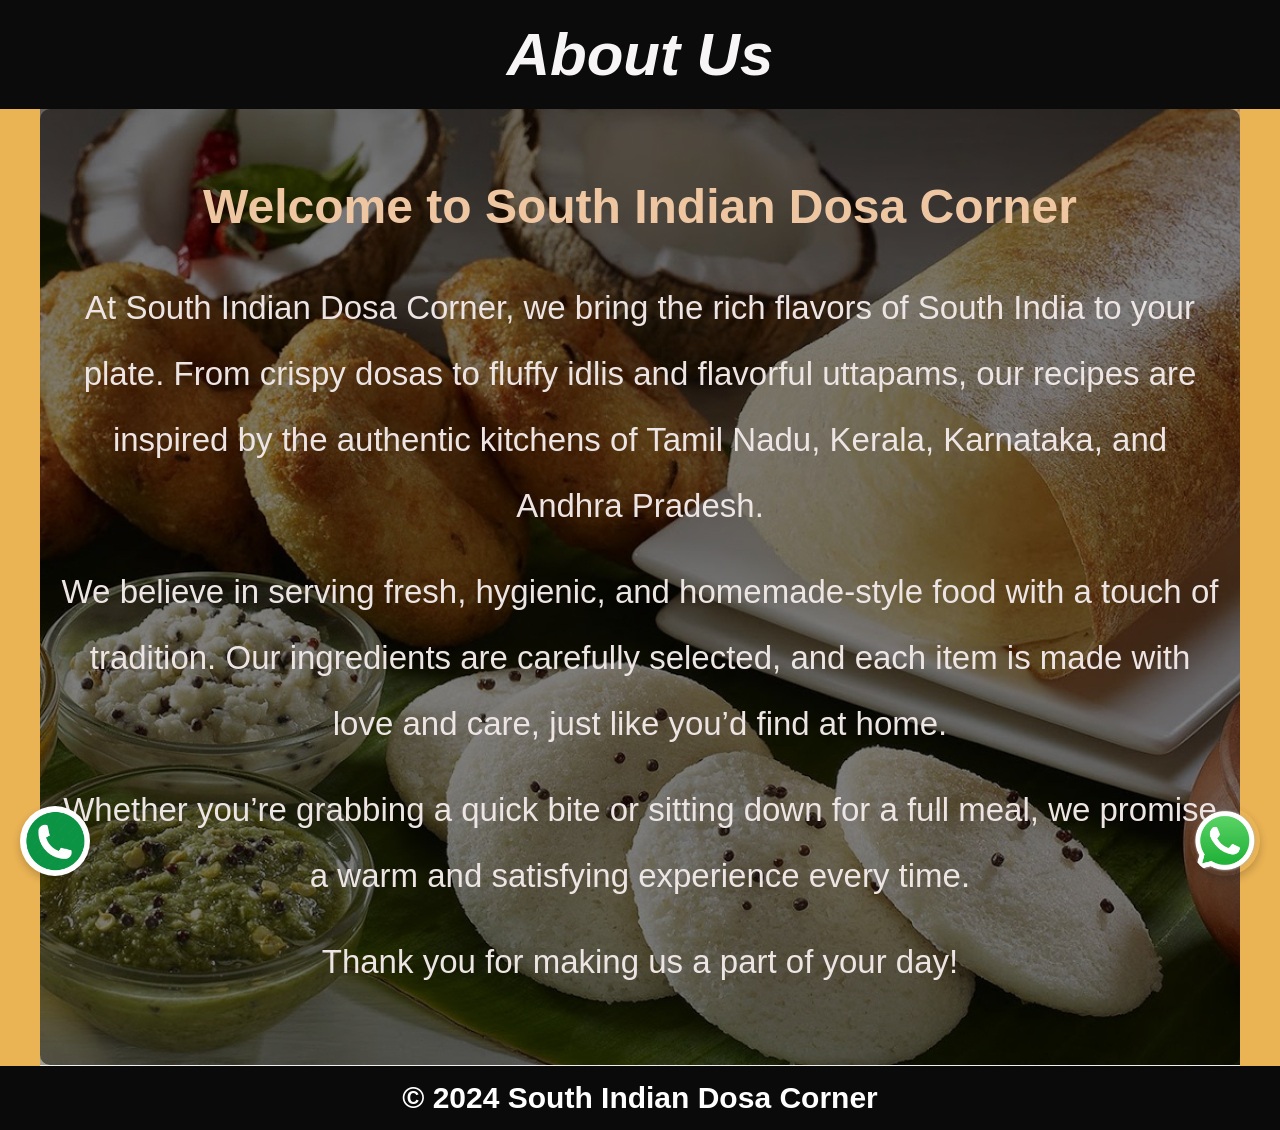
<file: about.html>
<!DOCTYPE html>
<html lang="en">
<head>
  <meta charset="UTF-8" />
  <meta name="viewport" content="width=device-width, initial-scale=1.0"/>
  <title>About Us - South Indian Dosa Corner</title>
  <link rel="stylesheet" href="south.css" />
</head>
<body>

  <header>
    <h1>About Us</h1>
  </header>

  <section class="about-section with-bg">
    <h2>Welcome to South Indian Dosa Corner</h2>
    <p>
      At South Indian Dosa Corner, we bring the rich flavors of South India to your plate.  
      From crispy dosas to fluffy idlis and flavorful uttapams, our recipes are inspired by the authentic kitchens of Tamil Nadu, Kerala, Karnataka, and Andhra Pradesh.
    </p>
    <p>
      We believe in serving fresh, hygienic, and homemade-style food with a touch of tradition. 
      Our ingredients are carefully selected, and each item is made with love and care, just like you’d find at home.
    </p>
    <p>
      Whether you’re grabbing a quick bite or sitting down for a full meal, we promise a warm and satisfying experience every time.
    </p>
    <p>
      Thank you for making us a part of your day!
    </p>
  </section>

  <!-- Sticky Phone and WhatsApp Icons -->
<a href="tel:+917055907981" class="sticky-icon-left" title="Call Us">
  <img src="images/phonelogo.jpg" alt="Phone" />
</a>

<a href="https://wa.me/7055907981" class="sticky-icon-right" title="Chat on WhatsApp" target="_blank">
  <img src="images/whatsapp logo.webp" alt="WhatsApp" />
</a>


  <footer>
    <p>&copy; 2024 South Indian Dosa Corner</p>
  </footer>

</body>
</html>
</file>
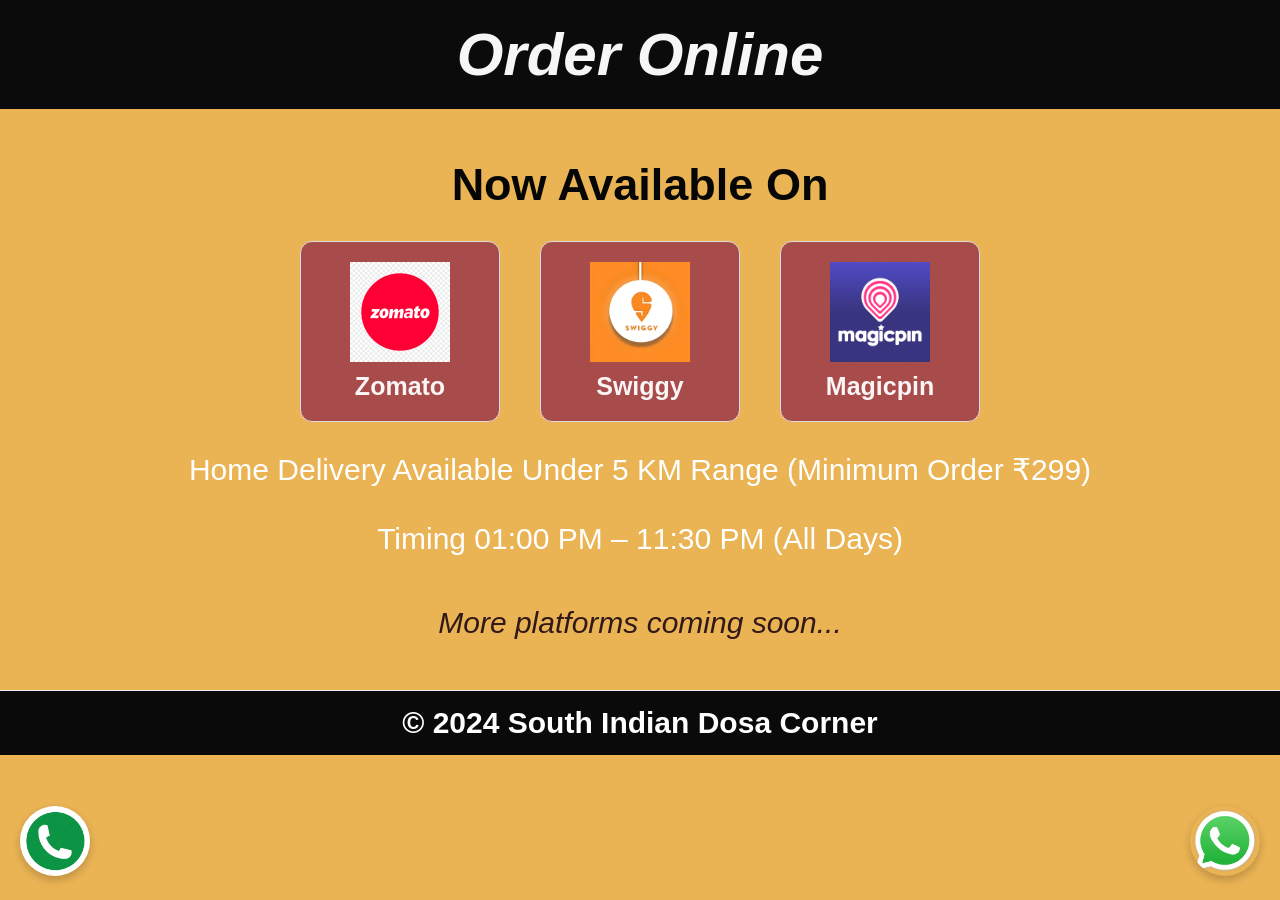
<file: available.html>
<!DOCTYPE html>
<html lang="en">
<head>
  <meta charset="UTF-8" />
  <meta name="viewport" content="width=device-width, initial-scale=1.0"/>
  <title>Order Online - South Indian Dosa Corner</title>
  <link rel="stylesheet" href="south.css" />
</head>
<body>

  <header>
    <h1>Order Online</h1>
  </header>

  <section class="available-section">
    <h2>Now Available On</h2>

    <div class="platforms">
      <a href="https://www.zomato.com/ncr/south-indian-dosa-corner-3-phi-3-greater-noida/order" target="_blank" class="platform-card">
        <img src="images/zomato logo.png" alt="Zomato Logo" />
        <p>Zomato</p>
      </a>
      <a href="https://www.swiggy.com/city/noida-1/south-indian-dosa-corner-greater-noida-rest1146338" target="_blank" class="platform-card">
        <img src="images/sss.png" alt="Swiggy logo" />
        <p>Swiggy</p>
      </a>
      <a href="https://magicpin.in/Greater-noida/Phi-3/Restaurant/South-indian-dosa-corner/store/175cb0b/" target="_blank" class="platform-card">
        <img src="images/magicpin.png" alt="Magicpin Logo" />
        <p>Magicpin</p>
      </a>
      


    </div>
    <p class="delivery">Home Delivery Available Under 5 KM Range (Minimum Order ₹299) </p>
    <p class="timing">Timing 01:00 PM – 11:30 PM (All Days)</p>
    <p class="note">More platforms coming soon...</p>
  </section>

  <!-- Sticky Phone and WhatsApp Icons -->
<a href="tel:+917055907981" class="sticky-icon-left" title="Call Us">
  <img src="images/phonelogo.jpg" alt="Phone" />
</a>

<a href="https://wa.me/7055907981" class="sticky-icon-right" title="Chat on WhatsApp" target="_blank">
  <img src="images/whatsapp logo.webp" alt="WhatsApp" />
</a>


  <footer>
    <p>&copy; 2024 South Indian Dosa Corner</p>
  </footer>

</body>
</html>
</file>
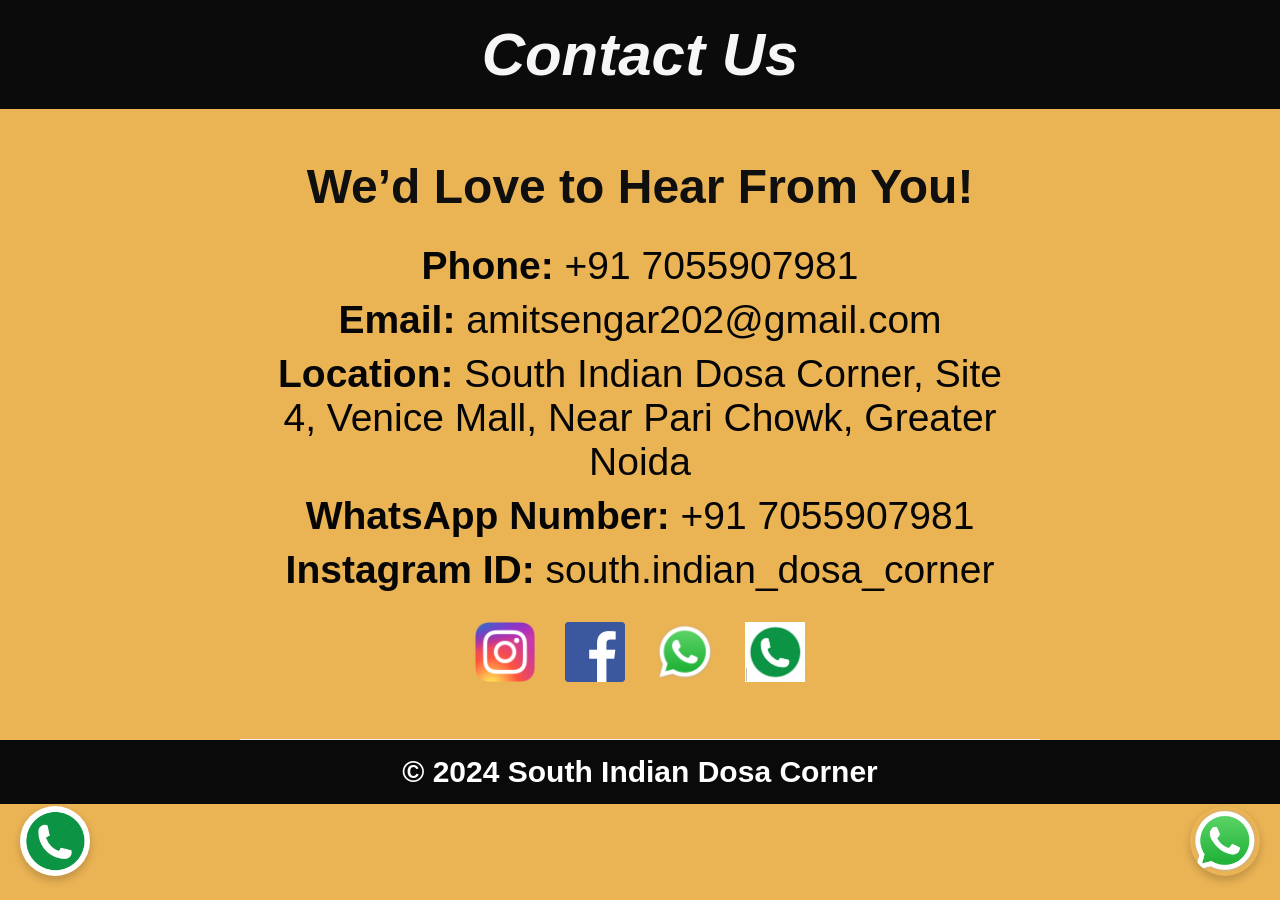
<file: contact.html>
<!DOCTYPE html>
<html lang="en">
<head>
  <meta charset="UTF-8" />
  <meta name="viewport" content="width=device-width, initial-scale=1.0"/>
  <title>Contact Us - South Indian Dosa Corner</title>
  <link rel="stylesheet" href="south.css" />
</head>
<body>

  <header>
    <h1>Contact Us</h1>
  </header>

  <section class="contact-section">
    <h2>We’d Love to Hear From You!</h2>
    
    <!-- <form class="contact-form">
      <input type="text" name="name" placeholder="" required />
      <input type="email" name="email" placeholder="amitsengar202@gmail.com" required />
      <textarea name="message" rows="5" placeholder="Thank You! For making us a part of your day" required></textarea>
      <button type="submit">Send Message</button>
    </form> -->

    <div class="contact-details">
      <p><strong>Phone:</strong> +91 7055907981</p>
      <p><strong>Email:</strong> amitsengar202@gmail.com</p>
      <p><strong>Location:</strong> South Indian Dosa Corner,           Site 4, Venice Mall, Near Pari Chowk, Greater Noida</p>
      <p><strong>WhatsApp Number:</strong> +91 7055907981</p>
      <p><strong>Instagram ID:</strong> south.indian_dosa_corner</p>
       <!-- <img src="images/insta logo.webp" alt="Instagram Logo" />
        <img src="images/facebook.png" alt="Facebook Logo" />
         <img src="images/whatsapp.png" alt="Whatsapp Logo" /> -->
    </div>
    <div class="social-links">
  <a href="https://www.instagram.com/south.indian_dosa_corner?igsh=NmZvOW85MGg4d21r" target="_blank">
    <img src="images/insta logo.webp" alt="Instagram" />
  </a>
  <a href="https://www.facebook.com" target="_blank">
    <img src="images/fb logo.png" alt="Facebook" />
  </a>
   <a href="https://wa.me/7055907981" target="_blank">
    <img src="images/whatsapp logo.webp" alt="WhatsApp" />
  </a> 
   <a href="https://wa.me/7055907981" target="_blank">
    <img src="images/phonelogo.jpg" alt="WhatsApp" />
  </a>
</div>
  </section>

  <!-- Sticky Phone and WhatsApp Icons -->
<a href="tel:+917055907981" class="sticky-icon-left" title="Call Us">
  <img src="images/phonelogo.jpg" alt="Phone" />
</a>

<a href="https://wa.me/7055907981" class="sticky-icon-right" title="Chat on WhatsApp" target="_blank">
  <img src="images/whatsapp logo.webp" alt="WhatsApp" />
</a>


  <footer>
    <p>&copy; 2024 South Indian Dosa Corner</p>
  </footer>

</body>
</html>
</file>
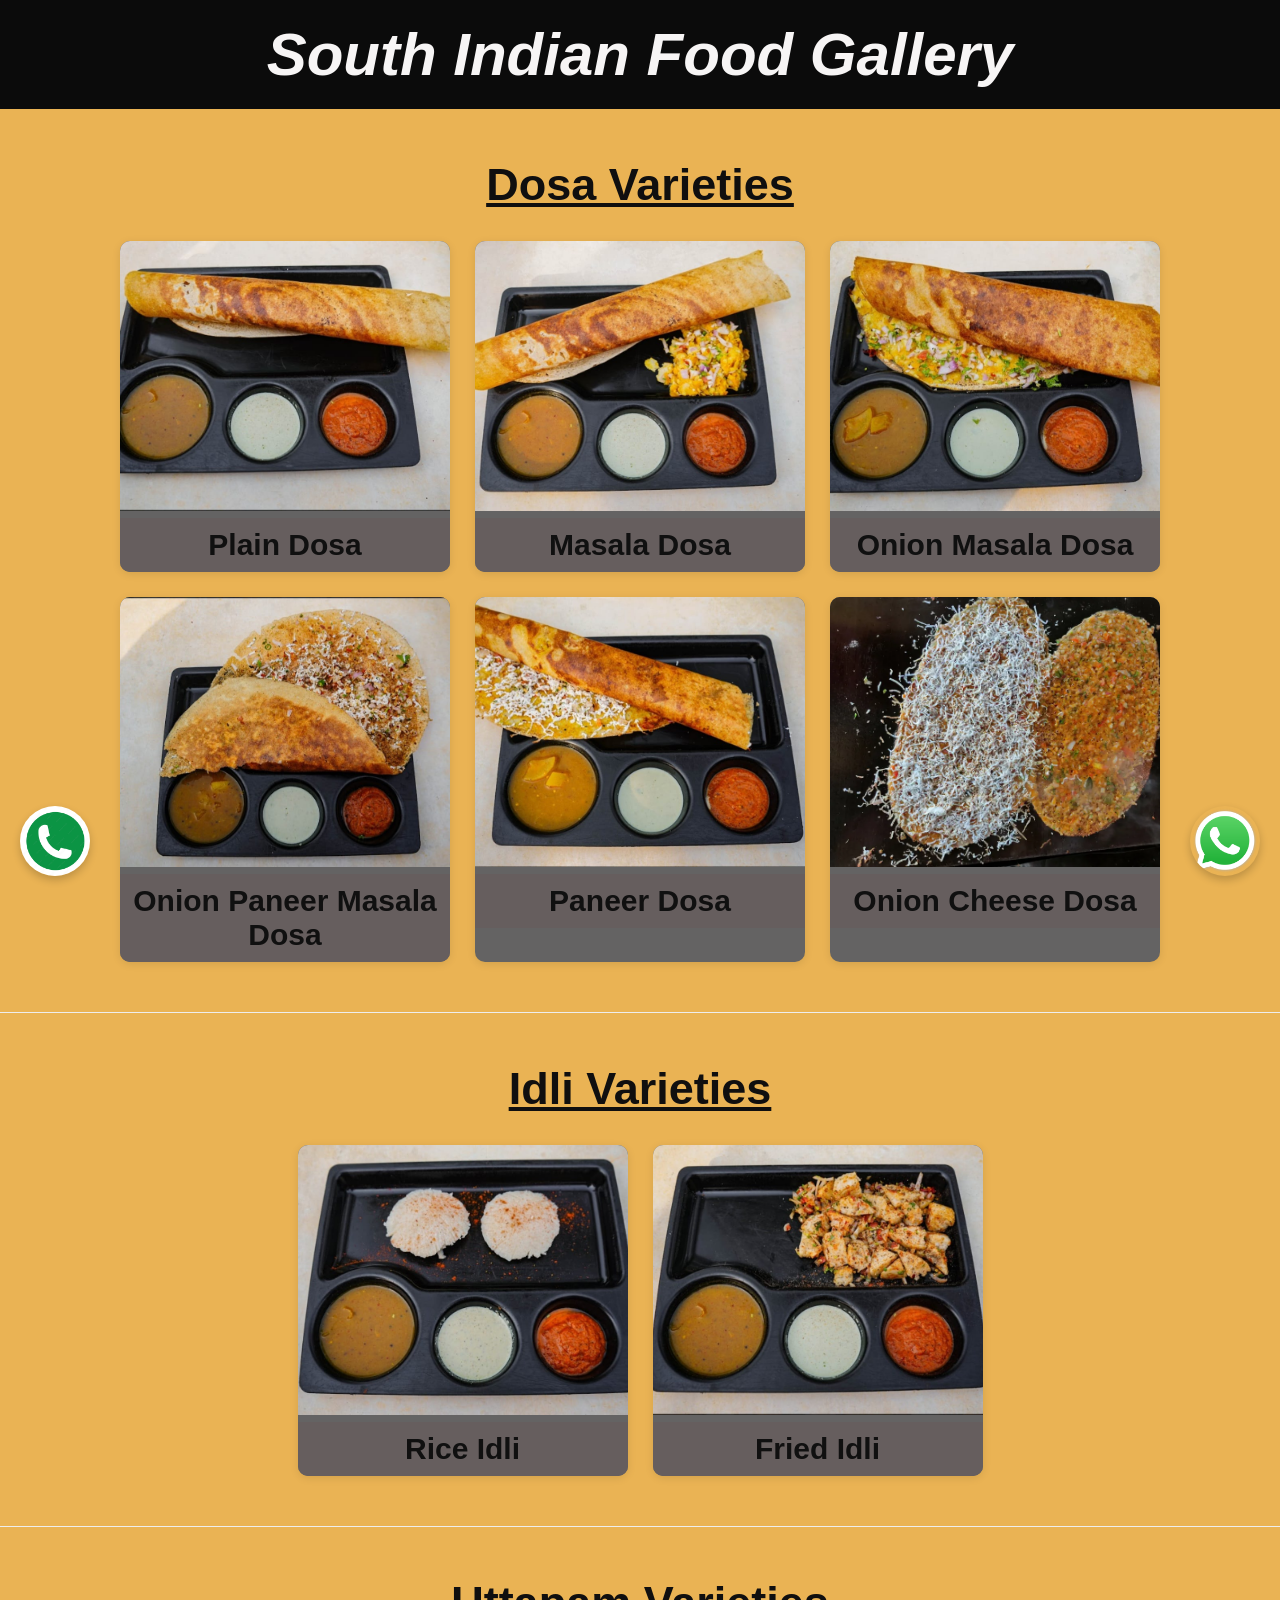
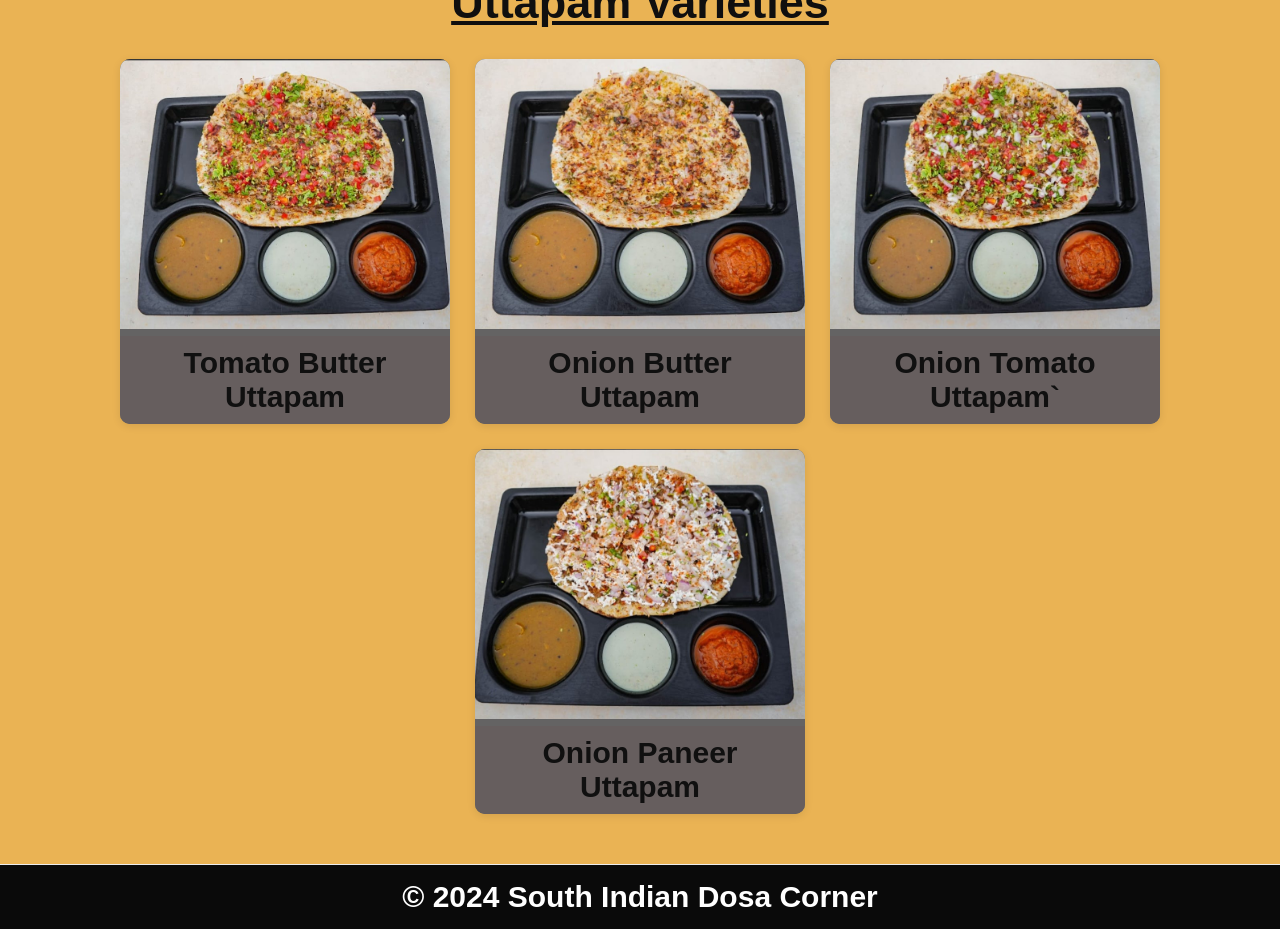
<file: images.html>
<!DOCTYPE html>
<html lang="en">
<head>
  <meta charset="UTF-8" />
  <meta name="viewport" content="width=device-width, initial-scale=1.0"/>
  <title>South Indian Food Images</title>
  <link rel="stylesheet" href="south.css" >
</head>
<body>

  <header>
    <h1>South Indian Food Gallery</h1>
  </header>

  <!-- Dosa Section -->
  <section class="gallery-section">
    <h2>Dosa Varieties</h2>
    <div class="gallery">
      <div class="card">
        <img src="images/plain dosaa.jfif" alt="Plain Dosa" onclick="openImage(this)">
        <p>Plain Dosa</p>
      </div>
      <div class="card">
        <img src="images/masala dosaa.jfif" alt="Masala Dosa" onclick="openImage(this)">
        <p>Masala Dosa</p>
      </div>
      <div class="card">
        <img src="images/onion masala dosa.jfif" alt="Onion Masala Dosa" onclick="openImage(this)">
        <p>Onion Masala Dosa</p>
      </div>
       <div class="card">
        <img src="images/onion paneer dosa.jfif" alt="Onion Paneer Masala Dosa" onclick="openImage(this)">
        <p>Onion Paneer Masala Dosa</p>
      </div>
       <div class="card">
        <img src="images/paneer butter dosa.jfif" alt="Paneer Dosa" onclick="openImage(this)">
        <p>Paneer Dosa</p>
      </div>
       <div class="card">
        <img src="images/cheesedosa.webp" alt="Onion Cheese Dosa" onclick="openImage(this)">
        <p>Onion Cheese Dosa</p>
      </div>
    </div>
  </section>

  <!-- Idli Section -->
  <section class="gallery-section">
    <h2>Idli Varieties</h2>
    <div class="gallery">
      <div class="card">
        <img src="images/rice idle.jfif" alt="Rice Idli" onclick="openImage(this)">
        <p>Rice Idli</p>
      </div>
      <div class="card">
        <img src="images/fried idlii.jfif" alt="Fried Idli" onclick="openImage(this)">
        <p>Fried Idli</p>
      </div>
    </div>
  </section>

  <!-- Uttapam Section -->
  <section class="gallery-section">
    <h2>Uttapam Varieties</h2>
    <div class="gallery">
      <div class="card">
        <img src="images/tomato uttapa.jfif" alt="Tomato Butter Uttapam" onclick="openImage(this)">
        <p>Tomato Butter Uttapam</p>
      </div>
      <div class="card">
        <img src="images/onion butter uttapam.jfif" alt="Onion Butter Uttapam" onclick="openImage(this)">
        <p>Onion Butter Uttapam</p>
      </div>
      <div class="card">
        <img src="images/onion tomato uttapam.jfif" alt="Onion Tomato Uttapam" onclick="openImage(this)">
        <p>Onion Tomato Uttapam`</p>
      </div>
      <div class="card">
        <img src="images/onion cheese uttapam.jfif" alt="Onion Paneer Uttapam" onclick="openImage(this)">
        <p>Onion Paneer Uttapam</p>
      </div>
    </div>
  </section>

  <footer>
    <p>&copy; 2024 South Indian Dosa Corner</p>
  </footer>

  <!-- ✅ Modal for Full Image View -->
  <div id="imageModal" class="modal" onclick="closeImage()">
    <span class="close">&times;</span>
    <img class="modal-content" id="popupImg">
  </div>

  <!-- ✅ JS to Handle Image Click and Close -->
  <script>
    function openImage(img) {
      const modal = document.getElementById("imageModal");
      const popupImg = document.getElementById("popupImg");
      popupImg.src = img.src;
      modal.style.display = "block";
    }

    function closeImage() {
      document.getElementById("imageModal").style.display = "none";
    }
  </script>

<!-- Sticky Phone and WhatsApp Icons -->
<a href="tel:+917055907981" class="sticky-icon-left" title="Call Us">
  <img src="images/phonelogo.jpg" alt="Phone" />
</a>

<a href="https://wa.me/7055907981" class="sticky-icon-right" title="Chat on WhatsApp" target="_blank">
  <img src="images/whatsapp logo.webp" alt="WhatsApp" />
</a>

</body>
</html>
</file>
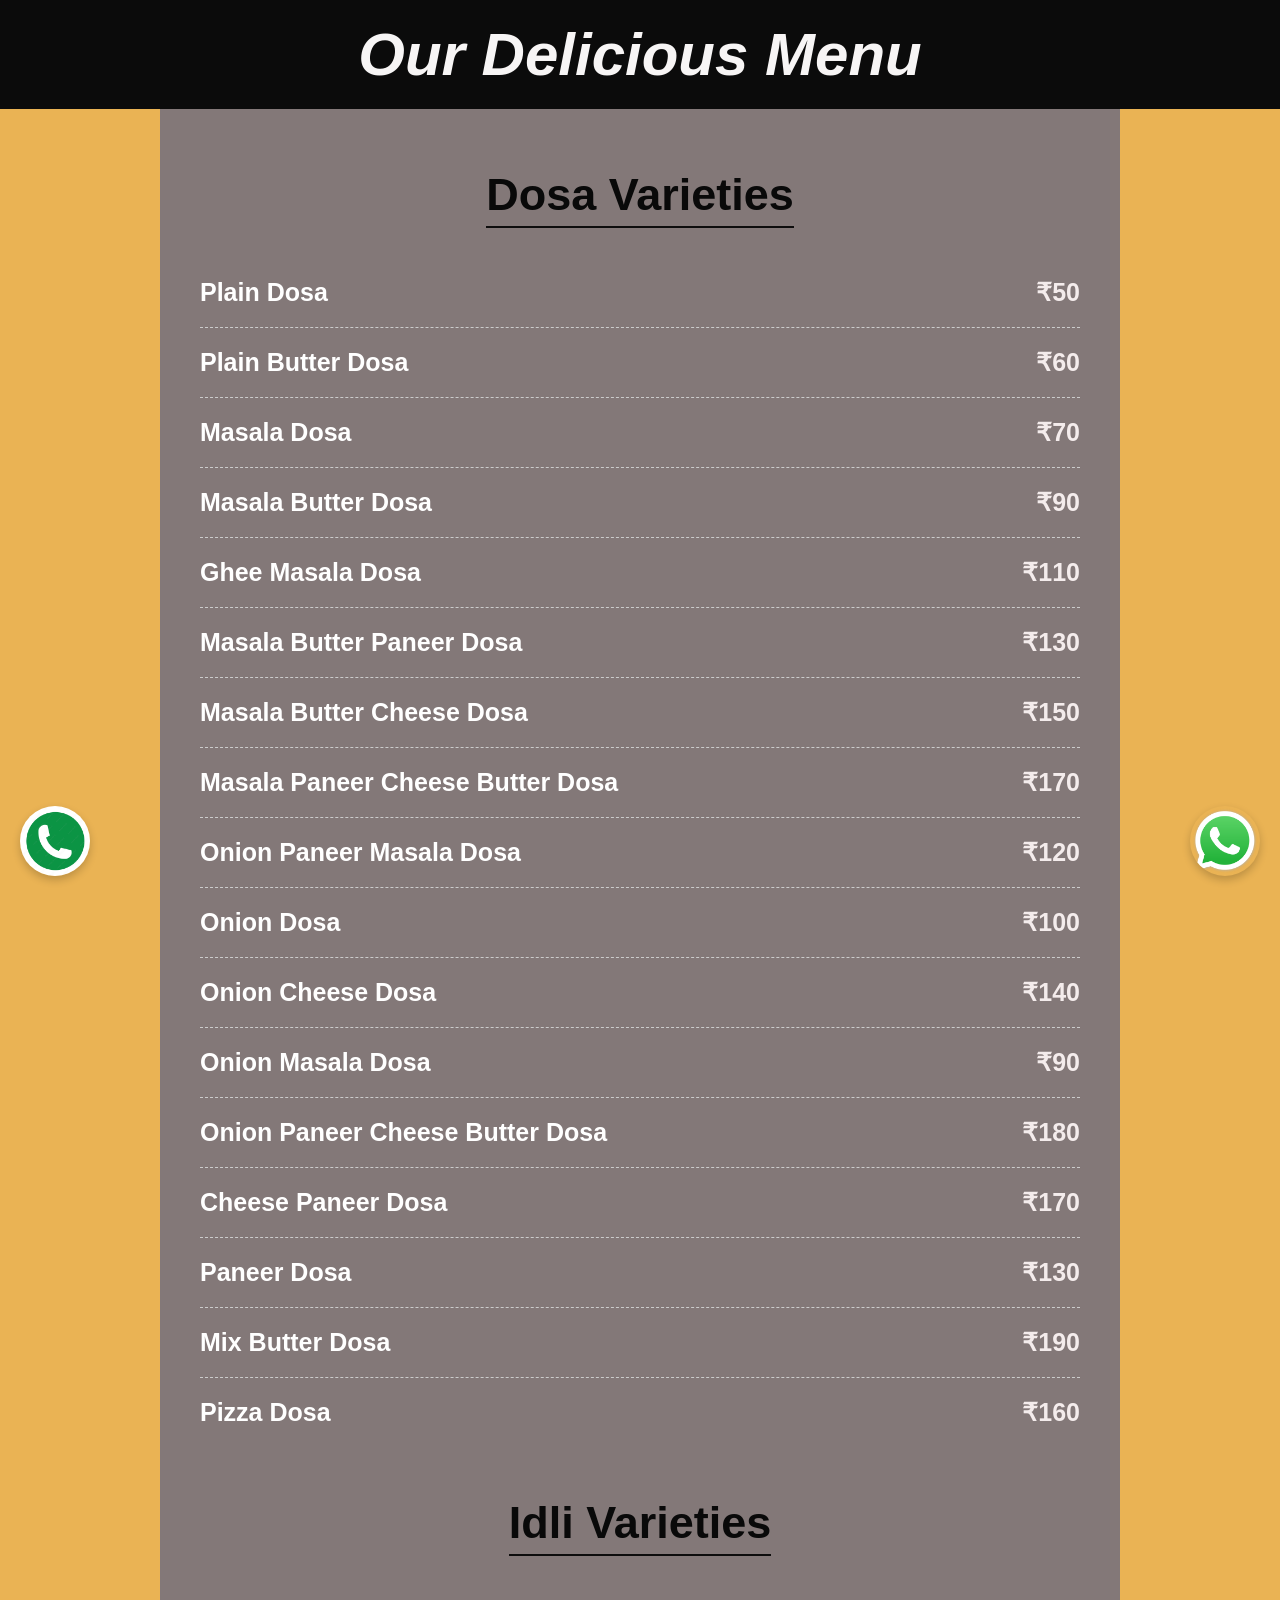
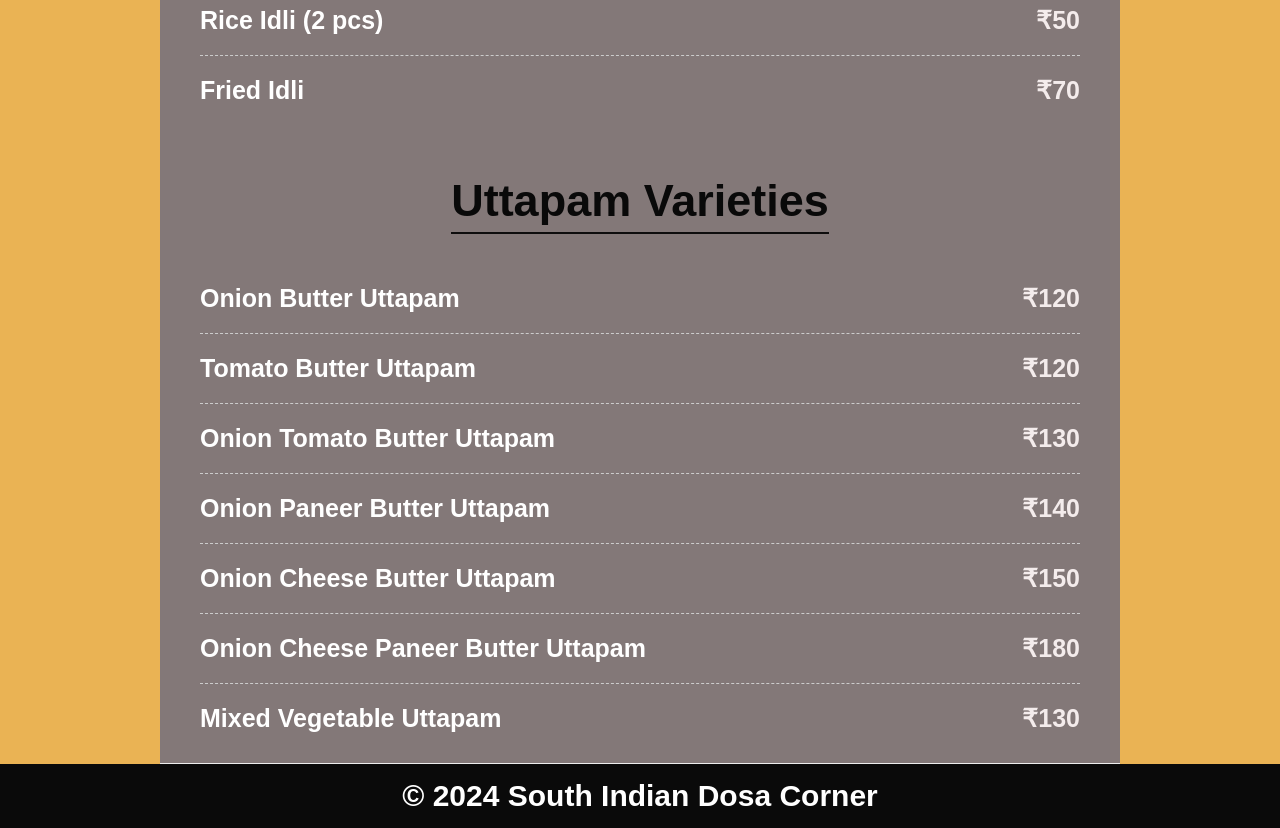
<file: menu.html>
<!DOCTYPE html>
<html lang="en">
<head>
  <meta charset="UTF-8" />
  <meta name="viewport" content="width=device-width, initial-scale=1.0"/>
  <title>Dosa Corner Menu</title>
  <link rel="stylesheet" href="south.css" />
</head>
<body>

  <header>
    <h1>Our Delicious Menu</h1>
  </header>

  <section class="menu-section">
    <h2>Dosa Varieties</h2>
    <div class="menu-list">
      <div class="menu-item">
        <span class="item-name">Plain Dosa</span>
        <span class="item-price">₹50</span>
      </div>
      <div class="menu-item">
        <span class="item-name">Plain Butter Dosa</span>
        <span class="item-price">₹60</span>
      </div>
       <div class="menu-item">
        <span class="item-name">Masala Dosa</span>
        <span class="item-price">₹70</span>
      </div>
      <div class="menu-item">
        <span class="item-name">Masala Butter Dosa</span>
        <span class="item-price">₹90</span>
      </div>
       <div class="menu-item">
        <span class="item-name">Ghee Masala Dosa</span>
        <span class="item-price">₹110</span>
      </div>
       <div class="menu-item">
        <span class="item-name">Masala Butter Paneer Dosa</span>
        <span class="item-price">₹130</span>
      </div>
       <div class="menu-item">
        <span class="item-name">Masala Butter Cheese Dosa</span>
        <span class="item-price">₹150</span>
      </div>
       <div class="menu-item">
        <span class="item-name">Masala Paneer Cheese Butter Dosa</span>
        <span class="item-price">₹170</span>
      </div>
       <div class="menu-item">
        <span class="item-name">Onion Paneer Masala Dosa</span>
        <span class="item-price">₹120</span>
      </div>
      <div class="menu-item">
        <span class="item-name">Onion Dosa</span>
        <span class="item-price">₹100</span>
      </div>
      <div class="menu-item">
        <span class="item-name">Onion Cheese Dosa</span>
        <span class="item-price">₹140</span>
      </div>
      <div class="menu-item">
        <span class="item-name">Onion Masala Dosa</span>
        <span class="item-price">₹90</span>
      </div>
      <div class="menu-item">
        <span class="item-name">Onion Paneer Cheese Butter Dosa</span>
        <span class="item-price">₹180</span>
      </div>
      <div class="menu-item">
        <span class="item-name">Cheese Paneer Dosa</span>
        <span class="item-price">₹170</span>
      </div>
      <div class="menu-item">
        <span class="item-name">Paneer Dosa</span>
        <span class="item-price">₹130</span>
      </div>
      <div class="menu-item">
        <span class="item-name">Mix Butter Dosa</span>
        <span class="item-price">₹190</span>
      </div>
      <div class="menu-item">
        <span class="item-name">Pizza Dosa</span>
        <span class="item-price">₹160</span>
      </div>
    </div>

    <h2>Idli Varieties</h2>
    <div class="menu-list">
      <div class="menu-item">
        <span class="item-name">Rice Idli (2 pcs)</span>
        <span class="item-price">₹50</span>
      </div>
      <div class="menu-item">
        <span class="item-name">Fried Idli</span>
        <span class="item-price">₹70</span>
      </div>
    </div>

    <h2>Uttapam Varieties</h2>
    <div class="menu-list">
      <div class="menu-item">
        <span class="item-name">Onion Butter Uttapam</span>
        <span class="item-price">₹120</span>
      </div>
      <div class="menu-item">
        <span class="item-name">Tomato Butter Uttapam</span>
        <span class="item-price">₹120</span>
      </div>
      <div class="menu-item">
        <span class="item-name">Onion Tomato Butter Uttapam</span>
        <span class="item-price">₹130</span>
      </div>
      <div class="menu-item">
        <span class="item-name">Onion Paneer Butter Uttapam</span>
        <span class="item-price">₹140</span>
      </div>
      <div class="menu-item">
        <span class="item-name">Onion Cheese Butter Uttapam</span>
        <span class="item-price">₹150</span>
      </div>
      <div class="menu-item">
        <span class="item-name">Onion Cheese Paneer Butter Uttapam</span>
        <span class="item-price">₹180</span>
      </div>
      <div class="menu-item">
        <span class="item-name">Mixed Vegetable Uttapam</span>
        <span class="item-price">₹130</span>
      </div>
    </div>
  </section>

  <!-- Sticky Phone and WhatsApp Icons -->
<a href="tel:+917055907981" class="sticky-icon-left" title="Call Us">
  <img src="images/phonelogo.jpg" alt="Phone" />
</a>

<a href="https://wa.me/7055907981" class="sticky-icon-right" title="Chat on WhatsApp" target="_blank">
  <img src="images/whatsapp logo.webp" alt="WhatsApp" />
</a>


  <footer>
    <p>&copy; 2024 South Indian Dosa Corner</p>
  </footer>

</body>
</html>
</file>
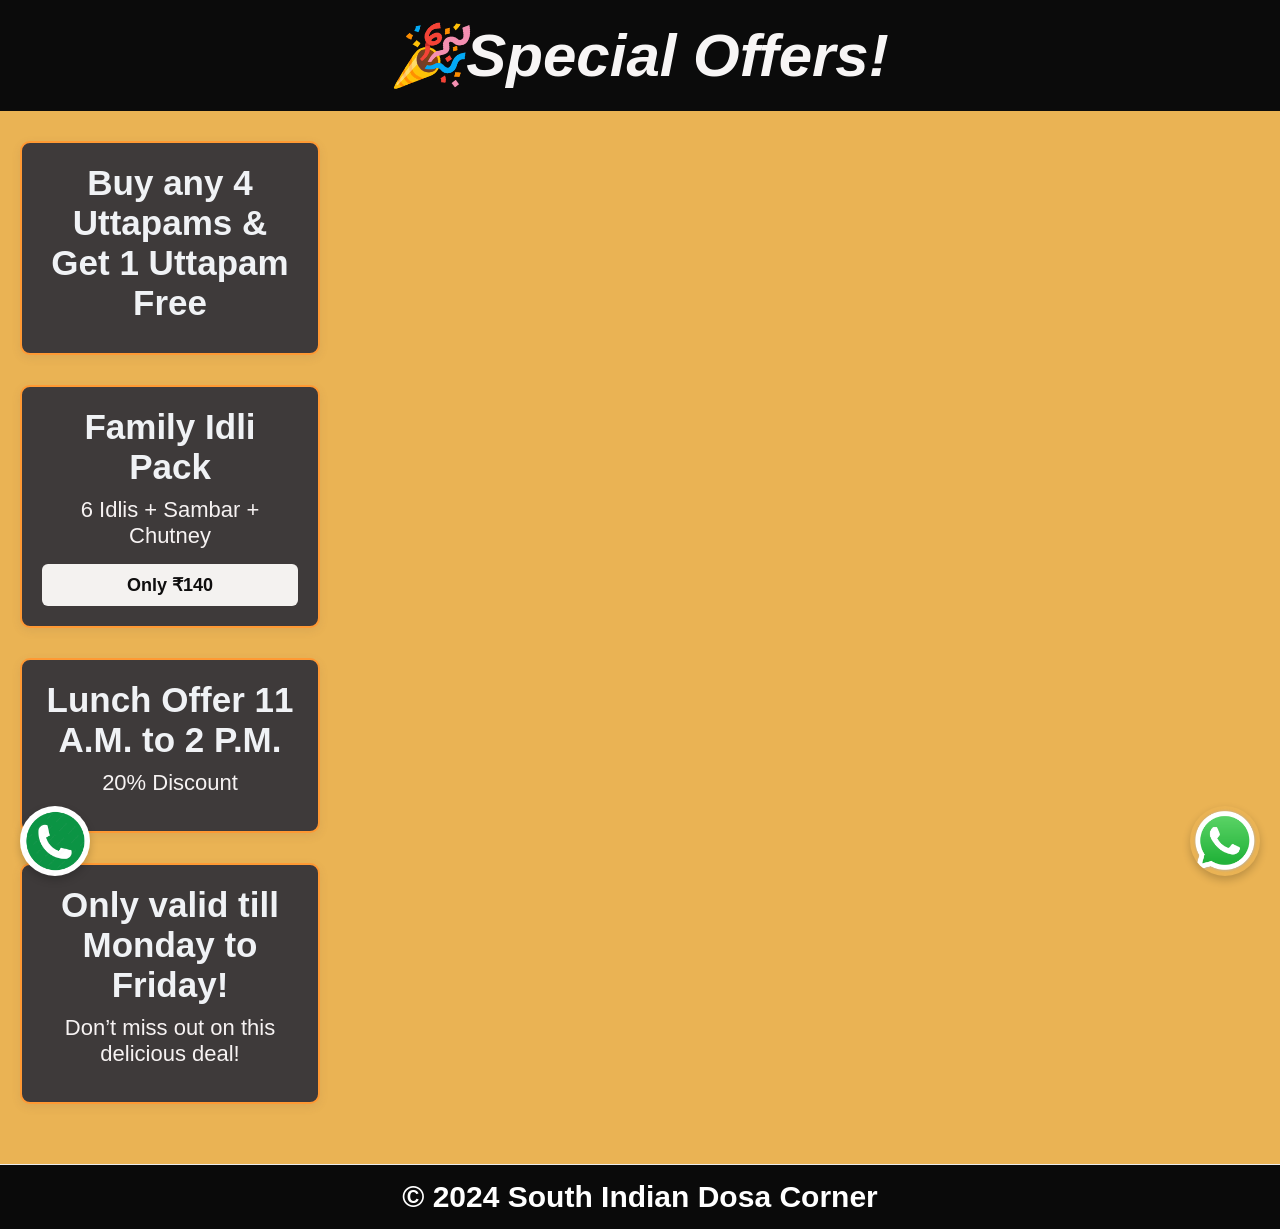
<file: offers.html>
<!DOCTYPE html>
<html lang="en">
<head>
  <meta charset="UTF-8" />
  <meta name="viewport" content="width=device-width, initial-scale=1.0"/>
  <title>Offers - South Indian Dosa Corner</title>
  <link rel="stylesheet" href="south.css" />
</head>
<body>

  <header>
    <h1>🎉Special Offers!</h1>
  </header>

  <section class="offers-section">
    <div class="offer-card">
      <h2>Buy any 4 Uttapams & Get 1 Uttapam Free</h2>
       <!-- <p>1 Masala Dosa + 1 Cold Drink</p>
      <div class="price-tag">Only ₹80</div> -->
    </div> 

    <div class="offer-card">
      <h2>Family Idli Pack</h2>
      <p>6 Idlis + Sambar + Chutney</p>
      <div class="price-tag">Only ₹140</div>
    </div>

    <div class="offer-card">
      <h2>Lunch Offer    11 A.M. to 2 P.M.</h2>
      <p> 20% Discount</p>
      <!-- <div class="price-tag">Only ₹150</div> -->
    </div>

    <div class="offer-card">
      <h2>Only valid till Monday to Friday!</h2>
      <p>Don’t miss out on this delicious deal!</p>
      <!-- <div class="price-tag">₹60</div> -->
    </div>
  </section>

  <!-- Sticky Phone and WhatsApp Icons -->
<a href="tel:+917055907981" class="sticky-icon-left" title="Call Us">
  <img src="images/phonelogo.jpg" alt="Phone" />
</a>

<a href="https://wa.me/7055907981" class="sticky-icon-right" title="Chat on WhatsApp" target="_blank">
  <img src="images/whatsapp logo.webp" alt="WhatsApp" />
</a>


  <footer>
    <p>&copy; 2024 South Indian Dosa Corner</p>
  </footer>

</body>
</html>
</file>
<file: south.css>
* {
  margin: 0;
  padding: 0;
  box-sizing: border-box;
  scroll-behavior: smooth;
}

body {
  font-family: Arial, sans-serif;
  background-color: #eab354;
  color: #fef8f8;
  /* font-style: italic; */
}

/* Header: Orange title only */
header {
  background: #0b0b0b;
  color: rgb(247, 245, 245);
  padding: 20px 10px;
  text-align: center;
  font-size: 30px;
  font-weight: bold;
  font-style: italic;
}

h3 {
  font-size: 20px;
}

/* Nav: Blue sticky menu */
nav {
  position: sticky;
  top: 0;
  z-index: 100;
  background-color: #25211d;
  font-size: 17px;
}

nav ul {
  list-style: none;
  display: flex;
  flex-wrap: wrap;
  justify-content: center;
  padding: 0px 0;
  margin-left: 630px;

}

nav ul li {
  margin: 0px 10px;
  margin-bottom: 20px;
  margin-top: 0px;

}

nav ul a {
  background-color: #352a2a;
  color: white;
  padding: 10px 15px;
  text-decoration: none;
  font-weight: bold;
  border-radius: 25px;
  /* display: inline-block; */
  transition: background-color 0.5s ease;
  margin-bottom: 0px;

}

nav ul a:hover {
  background-color: #8a8787;
}

nav ul {}

/* Welcome Section with background */
.home-bg {
  background-image: url('images/gif1.gif');
  background-size: cover;
  background-position: center;
  background-repeat: no-repeat;
  height: 100vh;
  display: flex;
  justify-content: center;
  align-items: center;
  text-align: center;
  position: relative;
  color: white;
}

.home-bg .overlay {
  background-color: rgba(26, 26, 26, 0.5);
  padding: 30px 40px;
  border-radius: 12px;
}

.home-bg h2 {
  font-size: 50px;
  font-style: italic;
}

.home-bg p {
  font-size: 25px;
  margin-top: 10px;
}

/* Section full-page style */
section {
  min-height: 50vh;
  padding: 30px 20px;
  text-align: center;
  border-bottom: 1px solid #eee;
  min-height: 50vh;
  /* padding: 60px 20px; */
  /* text-align: center; */
  /* border-bottom: 1px solid #eee; */
  /* font-size: 30px; */
  /* color: #7d1313; */
  font-size: 30px;
  color: #7a0c0c;
}

/* Button styling */
.btn {
  display: inline-block;
  margin-top: 20px;
  padding: 12px 20px;
  background-color: #691111;
  color: rgb(250, 247, 247);
  text-decoration: none;
  border-radius: 5px;
  font-size: 20px;
  transition: background-color 0.5s ease;
}

.btn:hover {
  background-color: #b4aeae;
}

/* Footer */
footer {
  background: #0a0a0a;
  color: white;
  text-align: center;
  padding: 15px 0;
  font-size: 30px;
  font-weight: bold;
}

.gallery-section {
  padding: 50px 20px;
  text-align: center;
}

.gallery-section h2 {
  margin-bottom: 30px;
  color: #100f0f;
  text-decoration: underline;
}

.gallery {
  display: flex;
  flex-wrap: wrap;
  justify-content: center;
  gap: 25px;
}

/* Image Section Layout: Button Left, Image Right */
.split-section {
  display: flex;
  justify-content: space-between;
  align-items: center;
  gap: 50px;
  padding: 60px 30px;
  background-color: #796d6d;
  flex-wrap: wrap;
}

.split-left {
  flex: 1;
  min-width: 300px;
  text-align: center;
}

.split-left h2 {
  font-size: 36px;
  margin-bottom: 20px;
  color: #0b0b0b;
  font-weight: bold;
}

.split-left .btn {
  background-color: #0e0d0d;
  color: white;
  padding: 14px 24px;
  font-size: 20px;
  border-radius: 6px;
  text-decoration: none;
  transition: background-color 0.5s ease;
  font-weight: bold;
}

.split-left .btn:hover {
  background-color: #adaaaa;
}

.split-right {
  flex: 1;
  min-width: 300px;
  text-align: center;
}

.split-right img {
  max-width: 100%;
  height: auto;
  border-radius: 12px;
  box-shadow: 0 4px 12px rgba(0, 0, 0, 0.1);
}

/* Responsive (Stack on mobile) */
@media screen and (max-width: 768px) {
  .split-section {
    flex-direction: column;
    text-align: center;
  }
}

.card {
  background: rgb(100, 99, 99);
  border-radius: 10px;
  box-shadow: 0 2px 8px rgba(0, 0, 0, 0.1);
  overflow: hidden;
  width: 330px;
  /* height: 300px; */
  transition: transform 0.5s ease;
  /* column-gap: 820px; */
}

.card:hover {
  transform: scale(1.05);
}

.card img {
  width: 100%;
  height: 270px;
  object-fit: cover;
  gap: 810px;
}

.card p {
  padding: 10px;
  font-weight: bold;
  background: #665e5e;
  color: rgb(16, 16, 16);
  gap: 820px;
}

/* Menu Page */
.menu-section {
  padding: 10px 20px;
  max-width: 960px;
  margin: auto;
  text-align: center;
  background-color: #837878;
  gap: 50px;
}

.menu-section h2 {
  margin-top: 50px;
  margin-bottom: 20px;
  color: #090909;
  border-bottom: 2px solid #0e0d0d;
  display: inline-block;
  padding-bottom: 5px;

}

.menu-list {
  margin-top: 10px;
  text-align: center;
  padding: 0 20px;
}

.menu-item {
  display: flex;
  justify-content: space-between;
  /* keeps ends apart */
  padding: 20px 0;
  border-bottom: 1px dashed #ccc;
  font-size: 25px;
  font-weight: bold;
  gap: 50px;
  /* ⬅️ Add this line to increase spacing */
}

.menu-item:last-child {
  border-bottom: none;
}

.item-name {
  font-weight: 50px;
  color: white;
  gap: 50px;

}

.item-price {
  font-weight: bold;
  color: #f4ecec;
}

/* Menu Section: Image Left, Button Right */
.split-section {
  display: flex;
  justify-content: space-between;
  align-items: center;
  gap: 50px;
  padding: 60px 30px;
  background-color: #0c0c0c;
  flex-wrap: wrap;
}

.split-left,
.split-right {
  flex: 1;
  min-width: 300px;
  text-align: center;
}

.split-left img {
  max-width: 100%;
  height: auto;
  border-radius: 12px;
  box-shadow: 0 4px 10px rgba(0, 0, 0, 0.1);
}

.split-right h2 {
  font-size: 36px;
  margin-bottom: 20px;
  color: #0b0b0b;
  font-weight: bold;
}

.split-right .btn {
  background-color: #080808;
  color: white;
  padding: 14px 24px;
  font-size: 20px;
  border-radius: 6px;
  text-decoration: none;
  transition: background-color 0.3s ease;
}

.split-right .btn:hover {
  background-color: #565656;
}

/* Responsive for smaller screens */
@media screen and (max-width: 768px) {
  .split-section {
    flex-direction: column;
    text-align: center;
  }
}


/* Offers Page */
.offers-section {
  flex-wrap: wrap;
  */ justify-content: center;
  */ padding: 50px 20px;
  place-items: center;
  /* column-gap: 300px; */

}


.offer-card {
  background-color: #3e3a3a;
  border: 2px solid #ff9933;
  border-radius: 10px;
  width: 300px;
  padding: 20px;
  box-shadow: 0 3px 10px rgba(102, 83, 83, 0.1);
  transition: transform 0.5s ease;
  text-align: center;
  margin-bottom: 30px;

}

.offer-card:hover {
  transform: scale(1.05);
}

.offer-card h2 {
  color: #f0f2f5;
  margin-bottom: 10px;
  font-size: 35px;
}

.offer-card p {
  font-size: 22px;
  margin-bottom: 15px;
  color: rgb(246, 242, 242);
}

.price-tag {
  background-color: #f4f2f0;
  color: rgb(15, 14, 14);
  font-weight: bold;
  font-size: 18px;
  padding: 10px;
  border-radius: 6px;
}

.split-section {
  display: flex;
  justify-content: space-between;
  align-items: center;
  gap: 50px;
  padding: 60px 30px;
  background-color: #f29a16;
  flex-wrap: wrap;
}

.split-left,
.split-right {
  flex: 1;
  min-width: 300px;
  text-align: center;
}

.split-left h2 {
  font-size: 36px;
  margin-bottom: 20px;
  color: #050505;
  font-weight: bold;
}

.split-left .btn {
  background-color: #0e0d0d;
  color: white;
  padding: 14px 24px;
  font-size: 20px;
  border-radius: 6px;
  text-decoration: none;
  transition: background-color 0.3s ease;
}

.split-left .btn:hover {
  background-color: #565656;
}

.split-right img {
  max-width: 100%;
  height: auto;
  border-radius: 12px;
  box-shadow: 0 4px 10px rgba(0, 0, 0, 0.1);
}

/* Responsive */
@media screen and (max-width: 768px) {
  .split-section {
    flex-direction: column;
    text-align: center;
  }
}


/* About Page */
.about-section {
  max-width: 1200px;
  margin: auto;
  padding: 50px 20px;
  text-align: center;
  line-height: 2;
}

.about-section h2 {
  color: #eec7a2;
  margin-bottom: 20px;
  font-size: 48px;
  font-weight: bold;
}

.about-section p {
  margin-bottom: 20px;
  font-size: 33px;
  color: #ede4e4;
}

.split-section {
  display: flex;
  justify-content: space-between;
  align-items: center;
  gap: 50px;
  padding: 60px 30px;
  background-color: #0a0a0a;
  flex-wrap: wrap;
}

.split-left,
.split-right {
  flex: 1;
  min-width: 300px;
  text-align: center;
}

.split-left img {
  max-width: 100%;
  height: auto;
  border-radius: 12px;
  box-shadow: 0 4px 10px rgba(0, 0, 0, 0.1);
}

.split-right h2 {
  font-size: 36px;
  margin-bottom: 20px;
  color: #050505;
  font-weight: bold;
}

.split-right .btn {
  background-color: #090909;
  color: white;
  padding: 14px 24px;
  font-size: 20px;
  border-radius: 6px;
  text-decoration: none;
  transition: background-color 0.3s ease;
}

.split-right .btn:hover {
  background-color: #565656;
}

/* Responsive */
@media screen and (max-width: 768px) {
  .split-section {
    flex-direction: column;
    text-align: center;
  }
}


/* Contact Page */
.contact-section {
  max-width: 800px;
  margin: auto;
  padding: 50px 20px;
  text-align: center;
}

.contact-section h2 {
  color: #0f0f0f;
  margin-bottom: 30px;
  font-size: 48px;
}

.contact-form {
  display: flex;
  flex-direction: column;
  gap: 15px;
  margin-bottom: 40px;
}

.contact-form input,
.contact-form textarea {
  padding: 12px;
  border: 1px solid #ccc;
  border-radius: 6px;
  font-size: 30px;
}

.contact-form button {
  background-color: #0b0b0b;
  color: white;
  border: none;
  padding: 12px;
  border-radius: 6px;
  font-size: 25px;
  cursor: pointer;
  transition: background-color 0.5s ease;
}

.contact-form button:hover {
  background-color: #807a72;
}

.contact-details p {
  font-size: 39px;
  margin-bottom: 10px;
  color: #060606;
}

.split-section {
  display: flex;
  justify-content: space-between;
  align-items: center;
  gap: 50px;
  padding: 60px 30px;
  background-color: #f5c283;
  flex-wrap: wrap;
}

.split-left,
.split-right {
  flex: 1;
  min-width: 300px;
  text-align: center;
}

.split-left h2 {
  font-size: 36px;
  margin-bottom: 20px;
  color: #050505;
  font-weight: bold;
}

.split-left .btn {
  background-color: #090909;
  color: white;
  padding: 14px 24px;
  font-size: 20px;
  border-radius: 6px;
  text-decoration: none;
  transition: background-color 0.3s ease;
}

.split-left .btn:hover {
  background-color: #565656;
}

.split-right img {
  max-width: 100%;
  height: auto;
  border-radius: 12px;
  box-shadow: 0 4px 10px rgba(0, 0, 0, 0.1);
}

/* Responsive */
@media screen and (max-width: 768px) {
  .split-section {
    flex-direction: column;
    text-align: center;
  }
}



.social-links {
  margin-top: 30px;
  display: flex;
  justify-content: center;
  gap: 30px;
}

.social-links img {
  width: 60px;
  height: 60px;
  transition: transform 0.5s ease;
}

.social-links img:hover {
  transform: scale(1.2);
}

/* Available On Page */
.available-section {
  text-align: center;
  padding: 50px 20px;
}

.available-section h2 {
  color: #060606;
  margin-bottom: 30px;
}

.platforms {
  display: flex;
  justify-content: center;
  gap: 40px;
  flex-wrap: wrap;
}

.platform-card {
  display: flex;
  flex-direction: column;
  align-items: center;
  text-decoration: none;
  background: #a84b4b;
  padding: 20px;
  border-radius: 12px;
  width: 200px;
  transition: transform 0.5s ease, box-shadow 0.5s ease;
  border: 1px solid #ddd;
}

.platform-card:hover {
  transform: scale(1.05);
  box-shadow: 0 4px 10px rgba(0, 0, 0, 0.1);
}

.platform-card img {
  width: 100px;
  height: auto;
  margin-bottom: 10px;
}

.platform-card p {
  font-size: 25px;
  font-weight: bold;
  color: #fbf5f5;
}

.delivery {
  margin-top: 30px;
  color: white;
}

.timing {
  font-size: 30px;
  margin-top: 35px;
  color: white;
}

.note {
  margin-top: 50px;
  font-style: italic;
  color: #311919;
}


.split-section {
  display: flex;
  justify-content: space-between;
  align-items: center;
  gap: 50px;
  padding: 60px 30px;
  background-color: #f5c283;
  flex-wrap: wrap;
}

.split-left,
.split-right {
  flex: 1;
  min-width: 300px;
  text-align: center;
}

.split-left img {
  max-width: 100%;
  height: auto;
  border-radius: 12px;
  box-shadow: 0 4px 10px rgba(0, 0, 0, 0.1);
}

.split-right h2 {
  font-size: 36px;
  margin-bottom: 20px;
  color: #050505;
  font-weight: bold;
}

.split-right .btn {
  background-color: #090909;
  color: white;
  padding: 14px 24px;
  font-size: 20px;
  border-radius: 6px;
  text-decoration: none;
  transition: background-color 0.3s ease;
}

.split-right .btn:hover {
  background-color: #565656;
}

/* Responsive Layout */
@media screen and (max-width: 768px) {
  .split-section {
    flex-direction: column;
    text-align: center;
  }
}


/* Visit Page */
.visit-section {
  text-align: center;
  padding: 50px 20px;
}

.visit-section h2 {
  color: #070707;
  margin-bottom: 30px;
  font-size: 45px;
}

.map-container {
  max-width: 800px;
  margin: 0 auto 30px;
  border-radius: 10px;
  overflow: hidden;
  box-shadow: 0 4px 10px rgba(0, 0, 0, 0.1);
}

.visit-details {
  font-size: 35px;
  color: #0f0f0f;
  line-height: 1.8;
}

.split-section {
  display: flex;
  justify-content: space-between;
  align-items: center;
  gap: 50px;
  padding: 60px 30px;
  background-color: #f5c283;
  flex-wrap: wrap;
}

.split-left,
.split-right {
  flex: 1;
  min-width: 300px;
  text-align: center;
}

.split-left h2 {
  font-size: 36px;
  margin-bottom: 20px;
  color: #050505;
  font-weight: bold;
}

.split-left .btn {
  background-color: #090909;
  color: white;
  padding: 14px 24px;
  font-size: 20px;
  border-radius: 6px;
  text-decoration: none;
  transition: background-color 0.3s ease;
}

.split-left .btn:hover {
  background-color: #565656;
}

.split-right img {
  max-width: 100%;
  height: auto;
  border-radius: 12px;
  box-shadow: 0 4px 10px rgba(0, 0, 0, 0.1);
}

/* Responsive */
@media screen and (max-width: 768px) {
  .split-section {
    flex-direction: column;
    text-align: center;
  }
}


.modal {
  display: none;
  position: fixed;
  z-index: 2000;
  padding-top: 60px;
  left: 0;
  top: 0;
  width: 100%;
  height: 100%;
  background-color: rgba(0, 0, 0, 0.8);
}

.modal-content {
  margin: auto;
  display: block;
  max-width: 90%;
  max-height: 80%;
  border-radius: 10px;
  box-shadow: 0 4px 12px rgba(0, 0, 0, 0.3);
}

.close {
  position: absolute;
  top: 30px;
  right: 50px;
  color: white;
  font-size: 40px;
  font-weight: bold;
  cursor: pointer;
  z-index: 2100;
}

/* @media screen and (max-width: 768px) { 
  .modal-content {
    max-width: 95%;
  }
}  */


.with-bg {
  background-image: url('images/food-south.jpg');
  background-size: cover;
  background-position: center;
  background-repeat: no-repeat;
  color: white;
  position: relative;
}

.with-bg::before {
  content: "";
  position: absolute;
  top: 0;
  left: 0;
  width: 100%;
  height: 100%;
  background-color: rgba(0, 0, 0, 0.5);
  /* dark overlay */
  z-index: 0;
  border-radius: 10px;
}

.with-bg h2,
.with-bg p {
  position: relative;
  z-index: 1;
}

.logo-circle {
  width: 80px;
  height: 80px;
  margin: 0 auto 20px auto;
  border-radius: 50%;
  overflow: hidden;
  border: 5px solid white;
  box-shadow: 0px 6px 8px rgba(249, 3, 3, 0.4);
  font-size: 22px;
}

.logo-circle img {
  width: 100%;
  height: 100%;
  object-fit: cover;
}


/* Sticky phone icon - bottom left */
.sticky-icon-left {
  position: fixed;
  bottom: 20px;
  left: 20px;
  z-index: 100;
}

.sticky-icon-left img {
  width: 70px;
  height: 70px;
  border-radius: 50%;
  box-shadow: 0 4px 8px rgba(0, 0, 0, 0.2);
  transition: transform 0.5s ease;
}

.sticky-icon-left img:hover {
  transform: scale(1.2);
}

/* Sticky WhatsApp icon - bottom right */
.sticky-icon-right {
  position: fixed;
  bottom: 20px;
  right: 20px;
  z-index: 9999;
}

.sticky-icon-right img {
  width: 70px;
  height: 70px;
  border-radius: 50%;
  box-shadow: 0 4px 8px rgba(0, 0, 0, 0.2);
  transition: transform 0.5s ease;
}

.sticky-icon-right img:hover {
  transform: scale(1.2);
}


nav p {
  font-size: 18px;
  align-items: center;
  justify-content: center;
  border: 5px;
  margin-left: 10px;
  font-style: italic;
  font-weight: bold;
}

nav {
  width: 100%;
  background: #222; /* navbar background color */
}

nav ul {
  list-style: none;
  display: flex;
  justify-content: center; /* center buttons */
  flex-wrap: wrap; /* allow wrapping if space is small */
  padding: 0;
  margin: 0;
}

nav ul li {
  margin: 5px;
}

nav ul li a {
  display: block;
  padding: 10px 15px;
  background: #000;
  color: #fff;
  text-decoration: none;
  border-radius: 20px;
  font-size: 14px;
}

nav ul li a:hover {
  background: #444;
}

@media (max-width: 600px) {
  nav ul {
    flex-wrap: nowrap;    /* force one line */
    overflow-x: auto;     /* scroll left-right if buttons don’t fit */
    -webkit-overflow-scrolling: touch;
  }

  nav ul li {
    flex: 0 0 auto; /* prevent shrinking */
  }
}
</file>
